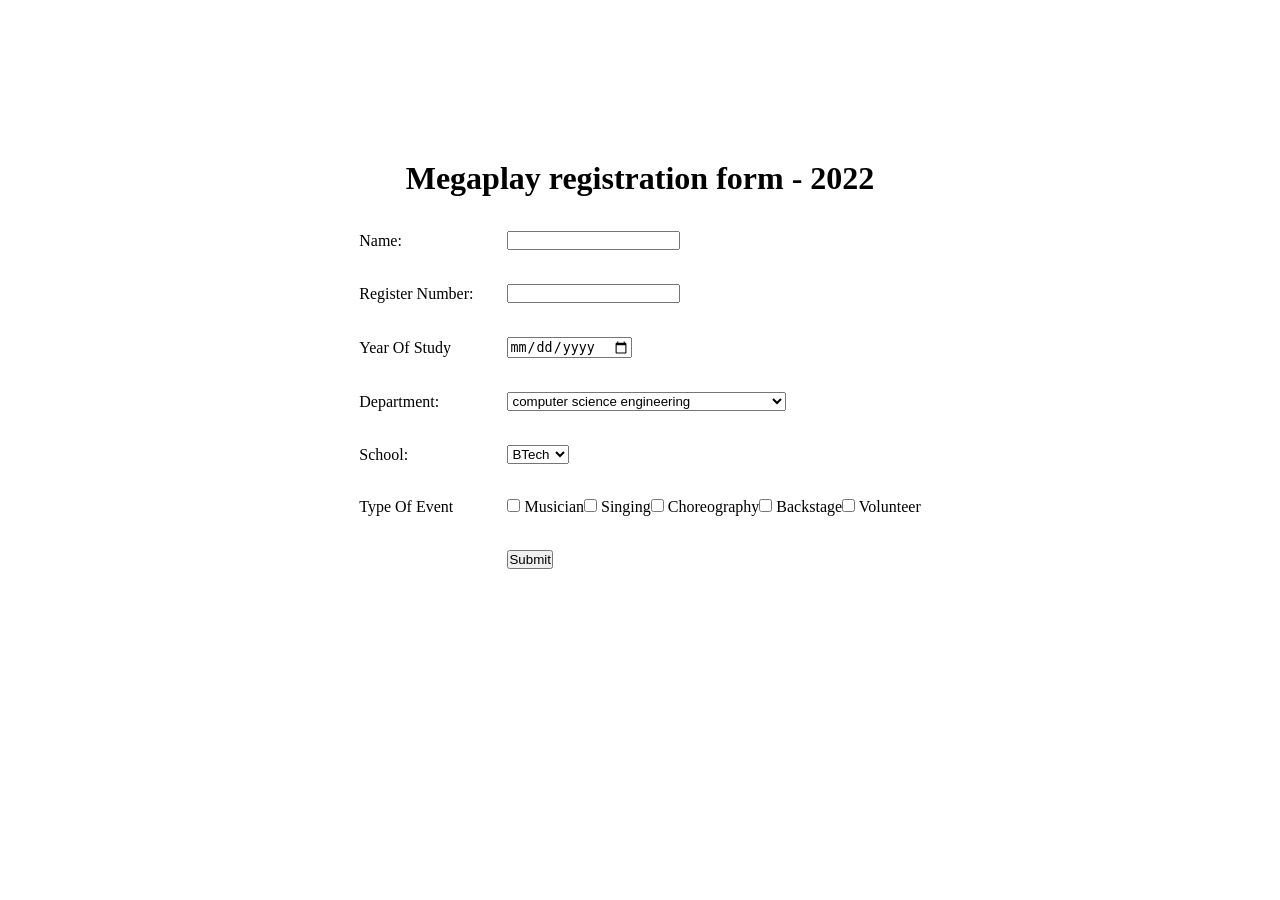
<file: Exp 10/index.html>
<!DOCTYPE html>
<html lang="en">

<head>
    <meta charset="UTF-8">
    <meta http-equiv="X-UA-Compatible" content="IE=edge">
    <meta name="viewport" content="width=device-width, initial-scale=1.0">
    <title>URK20CS2004 Exp - 10 | Dynamic Forms using Node JS</title>
    <style>
        *{
            margin: 0;
            padding: 0;
            box-sizing: border-box;
        }
        table, tr, td{
            padding: 1rem;
        }
        .megaplay{
            display: flex;
            justify-content: center;
        }
    </style>
</head>
<body>
    <main>
        <h1 style="display: flex; justify-content: center; padding-top: 10rem;">Megaplay registration form - 2022</h1>
        <div>
            <div class="megaplay"> 
                <form action="/server" method="post">
                    <table>
                        <tr>
                            <td>Name:</td>
                            <td><input type="text" name="username"></td>
                        </tr>
                        <tr>
                            <td>Register Number:</td>
                            <td><input type="text" name="userreg"></td>
                        </tr>
                        <tr>
                            <td>Year Of Study</td>
                            <td><input type="date" name="useryear"></td>
                        </tr>
                        <tr>
                            <td>Department:</td>
                            <td>
                                <select name="userdept">
                                    <option value="CSE">computer science engineering</option>
                                    <option value="ECE">electronics and communication engineering</option>
                                    <option value="Mech">Mech</option>
                                    <option value="Civil">Civil</option>
                                    <option value="Biotech">Biotech</option>
                                </select>
                            </td>
                        </tr>
                        <tr>
                            <td>School:</td>
                            <td>
                                <select name="userschool" id="">
                                    <option value="BTech">BTech</option>
                                    <option value="MTech">MTech</option>
                                    <option value="BSc">BSc</option>
                                    <option value="Phd">Phd</option>
                                </select>
                            </td>
                        </tr>
                        <tr>
                            <td>Type Of Event</td>
                            <td>
                                <div style="display: flex; flex-direction: row;">

                                    <div>
                                        <input type="checkbox" id="musician" name="event" value="musician">
                                        <label for="musician">Musician</label><br>
                                    </div>
                                    <div>
                                        <input type="checkbox" id="singing" name="event" value="singing">
                                        <label for="singing">Singing</label><br>
                                    </div>
                                    <div>
                                        <input type="checkbox" id="choreography" name="event" value="choreography">
                                        <label for="choreography">Choreography</label><br>
                                    </div>
                                    <div>
                                        <input type="checkbox" id="backstage" name="event" value="backstage">
                                        <label for="backstage">Backstage</label><br>
                                    </div>
                                    <div>
                                        <input type="checkbox" id="volunteer" name="event" value="volunteer">
                                        <label for="volunteer">Volunteer</label><br>
                                    </div>
                                </div>
                            </td>
                        </tr>
                        <tr>
                            <td></td>
                            <td><button>Submit</button></td>
                        </tr>
                    </table>
                </form>
            </div>
        </div>
    </main>

</body>

</html>
</file>
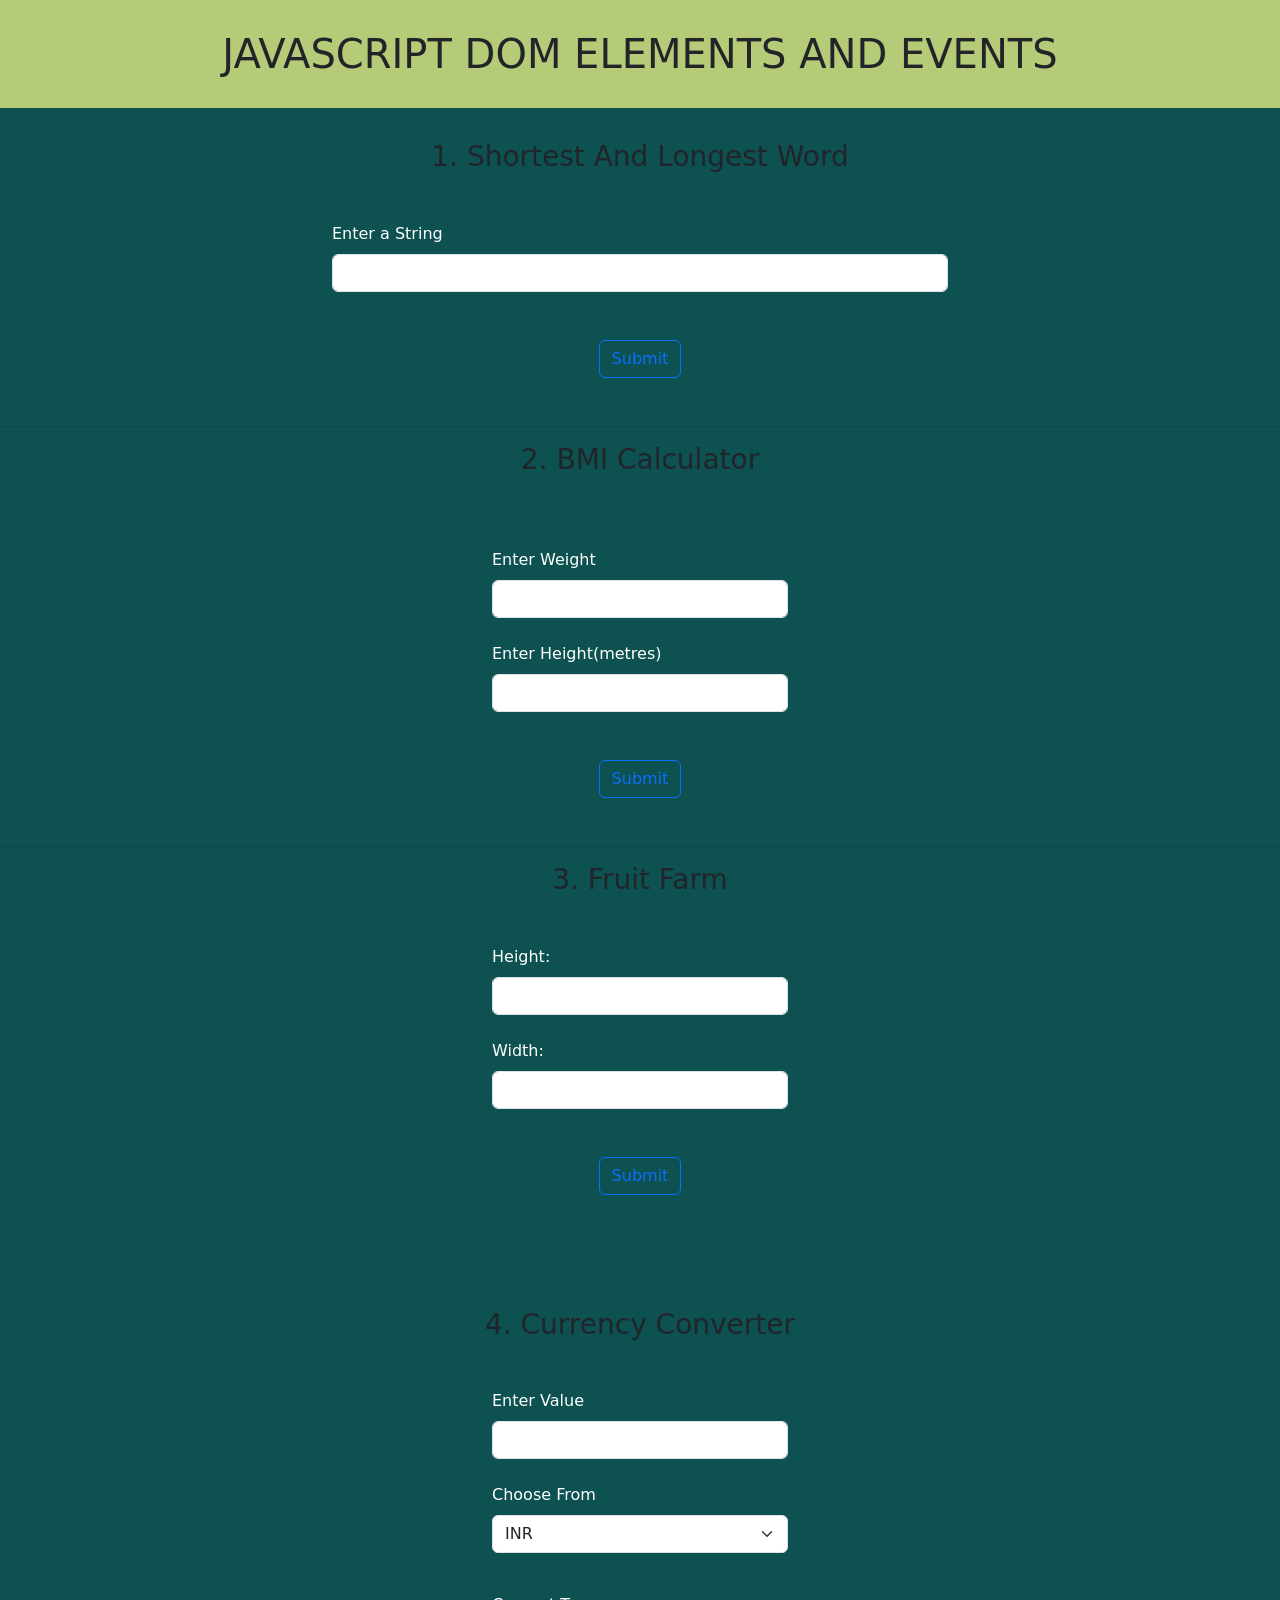
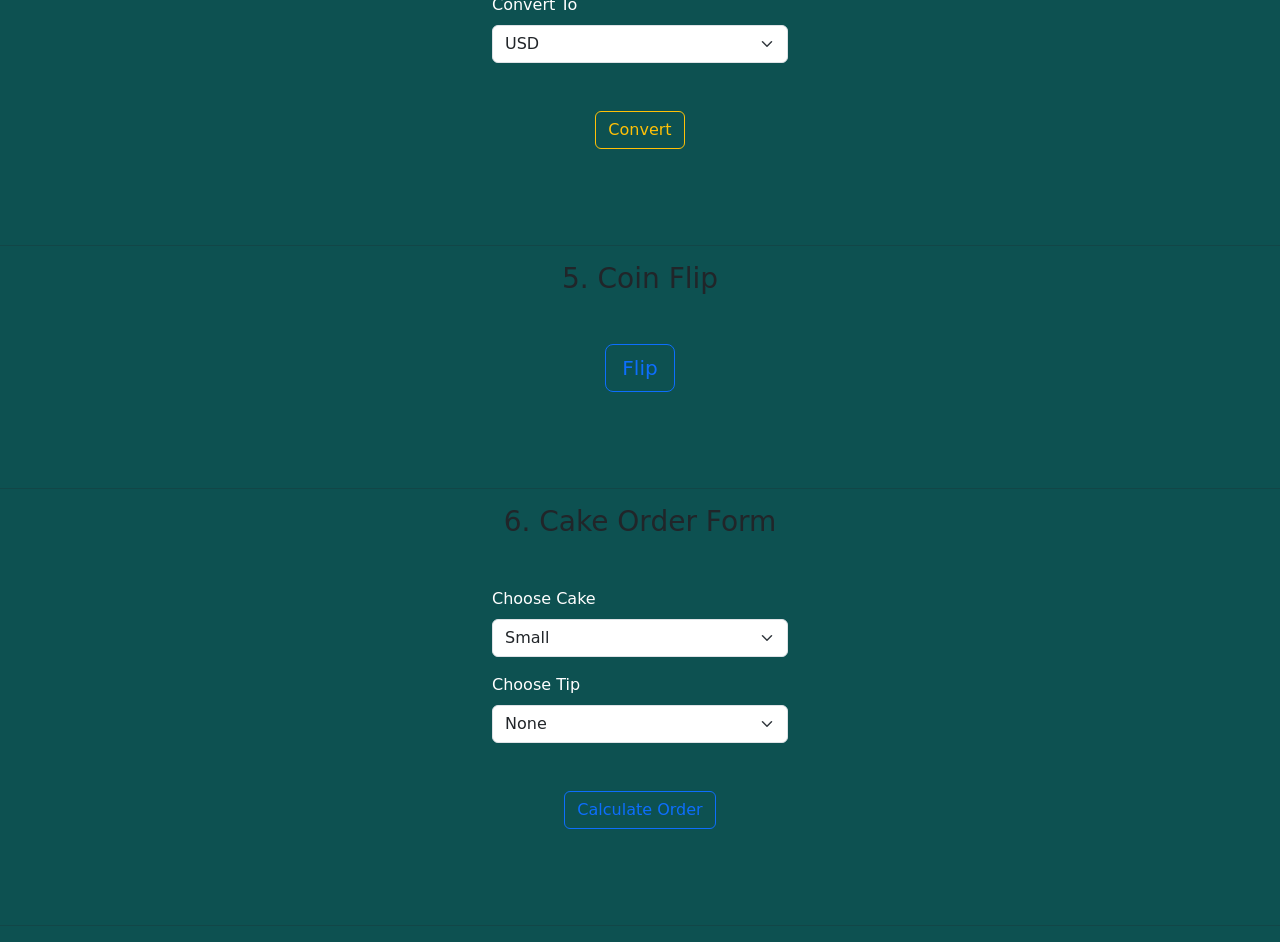
<file: Exp 5/index.html>
<!DOCTYPE html>
<html>

<head>
 <meta charset="UTF-8">
 <meta http-equiv="X-UA-Compatible" content="IE=edge">
 <meta name="viewport" content="width=device-width, initial-scale=1.0">
 <title>URK20CS2004</title>
 <link rel="stylesheet" href="style.css">
 <link href="https://cdn.jsdelivr.net/npm/bootstrap@5.2.0/dist/css/bootstrap.min.css" rel="stylesheet" integrity="sha384-gH2yIJqKdNHPEq0n4Mqa/HGKIhSkIHeL5AyhkYV8i59U5AR6csBvApHHNl/vI1Bx" crossorigin="anonymous">
 <script src="https://cdn.jsdelivr.net/npm/bootstrap@5.0.2/dist/js/bootstrap.bundle.min.js" integrity="sha384-MrcW6ZMFYlzcLA8Nl+NtUVF0sA7MsXsP1UyJoMp4YLEuNSfAP+JcXn/tWtIaxVXM" crossorigin="anonymous"></script>
 <style>
 body {
 background-color: #0d5151;
 background-repeat: no-repeat;
 background-attachment: fixed;
 background-size: cover;
 }
 </style>
</head>

<body>
 <h1 class="text-center header1">JAVASCRIPT DOM ELEMENTS AND EVENTS</h1>
 <br>
 <section>
 <h3 class="text-center">1. Shortest And Longest Word</h3>
 <div class="container col-sm-6 mt-5">
 <label for="t1" class="form-label text-white">Enter a String</label>
 <input type="text" id="lgth" class="form-control">
 <div class="text-center ">
 <button class="btn btn-outline-primary mt-5" onclick="length()">Submit</button>
 </div>
 <h5 id="otpt" class="text-center text-primary mt-5 mb-5"></h5>
 </div>

 </section>
<hr>
 <section>
 <h3 class="text-center">2. BMI Calculator</h3>
 <div class="container col-sm-3 mt-5">
 <label for="t3" class="form-label text-white mt-4">Enter Weight</label>
 <input type="text" id="w" class="form-control">
 <br>
 <label for="t2" class="form-label text-white">Enter Height(metres)</label>
 <input type="text" id="h" class="form-control">

 <div class="text-center ">
 <button class="btn btn-outline-primary mt-5" onclick="bmi()">Submit</button>
 </div>

 <h5 id="result2" class="text-center text-primary mt-5 mb-5"></h5>
 </div>


 </section>
<hr>
 <section>
 <h3 class="text-center">3. Fruit Farm</h3>
 <div class="container col-sm-3 mt-5">
 <label for="height" class="form-label text-white">Height:</label>
 <input type="text" id="height" class="form-control"><br>
 <label for="width" class="form-label text-white ">Width:</label>
 <input type="text" id="width" class="form-control">
 <div class="text-center ">
 <button class="btn btn-outline-primary mt-5 mb-5" onclick="fruit()">Submit</button>
 </div>
 </div>
 <h5 id="garden" class="text-center mb-5"></h5>

 </section>
<hr>
 <section id="Q4">
 <h3 class="text-center">4. Currency Converter</h3>
 <div class="container col-sm-3 mt-5">

 <label for="value" class="form-label text-white ">Enter Value</label>
 <input type="text" id="value" class="form-control">
 <br>
 <label for="from" class="form-label text-white">Choose From</label>
 <select id="from" class="form-select">
 <option value="INR" selected>INR</option>
 <option value="USD">USD</option> 
 </select>
 <br>

 <label for="to" class="form-label text-white mt-3">Convert To</label>
 <select id="to" class="form-select">
 <option value="USD" selected>USD</option>
 <option value="INR">INR</option> 
 </select>


 <div class="text-center ">
 <button class="btn btn-outline-warning mt-5 mb-5" onclick="convert()">Convert</button>
 </div>
 </div>
 <h5 id="convertedValue" class="text-center text-warning mb-5"></h5>

 </section>
<hr>
 <section id="Q5">
 <h3 class="text-center">5. Coin Flip</h3>
 <div class="container col-sm-3 mt-5">
 <div class="text-center">
 <button class="btn btn-outline-primary btn-lg mb-5" onclick="flip()">Flip</button>
 </div>
 </div>
 <div class="text-center mb-5" id="coin"></div>
 <h5 id="count" class="text-center text-primary"></h5>

 </section>
<hr>
 <section id="Q6">
 <h3 class="text-center">6. Cake Order Form</h3>
 <div class="container col-sm-3 mt-5">
 <label for="cake" class="form-label text-white">Choose Cake</label>
 <select id="cake" class="form-select">
 <option value="Small" selected>Small</option>
 <option value="Medium">Medium</option>
 <option value="Large">Large</option> 
 </select>

 <label for="tip" class="form-label text-white mt-3">Choose Tip</label>
 <select id="tip" class="form-select">
 <option value="0" selected>None</option>
 <option value="10">10%</option>
 <option value="15">15%</option>
 <option value="20">20%</option> 
 </select>
 <div class="text-center">
 <button class="btn btn-outline-primary mt-5 mb-5" onclick="cake()">Calculate Order</button>
 </div>
 </div>
 <h5 id="cost" class="text-center text-warning mb-5"></h5>

 </section>
<hr>
 <script src="logic.js"></script>
</body>

</html>
</file>
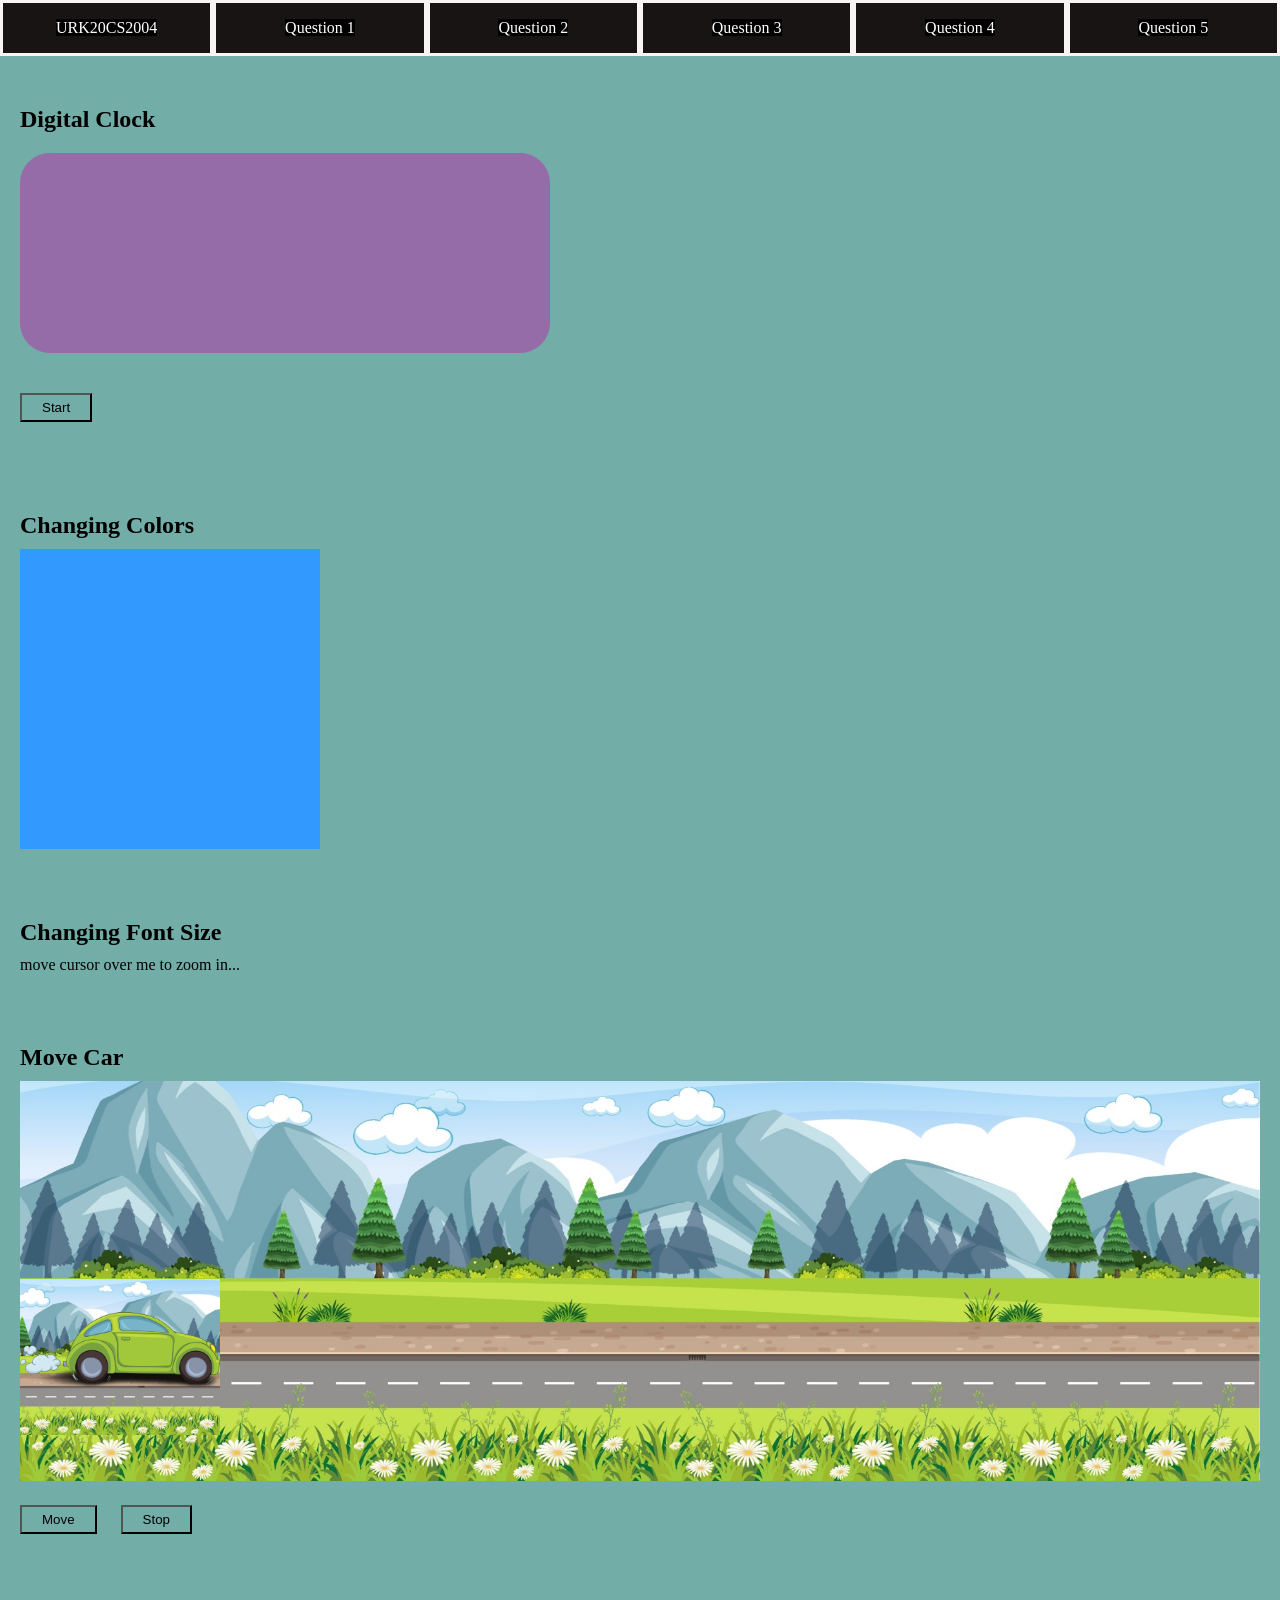
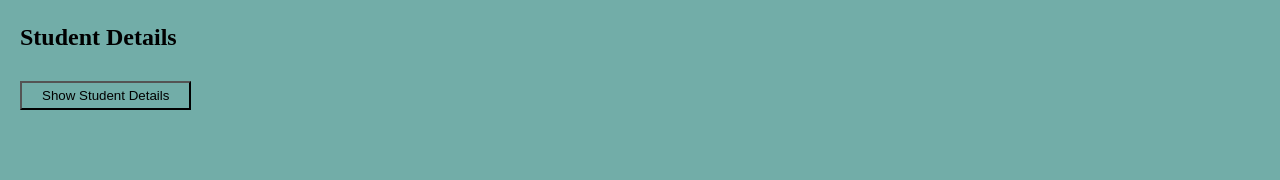
<file: Exp 6/index.html>
<!DOCTYPE html>

<html lang="en">

 

<head>

    <meta charset="UTF-8">

    <meta http-equiv="X-UA-Compatible" content="IE=edge">

    <meta name="viewport" content="width=device-width, initial-scale=1.0">

    <title>Document</title>

 

    <link rel="stylesheet" href="style.css">

 

</head>

 <body>

    <nav>

        <ul>

            <li><a href="#">URK20CS2004</a></li>

            <li><a href="#ques-1">Question 1</a></li>

            <li><a href="#ques-2">Question 2</a></li>

            <li><a href="#ques-3">Question 3</a></li>

            <li><a href="#ques-4">Question 4</a></li>

            <li><a href="#ques-5">Question 5</a></li>

        </ul>

    </nav>

    <section>

        <div id="ques-1">

            <h1>Digital Clock</h1>

            <div id="time" class="time-box"></div>

            <button onclick="start()">Start</button>

        </div>

    </section>

 

    <section>

        <div id="ques-2">

            <h1>Changing Colors</h1>

            <div class="dynamic_bg" onload="color_ch()"></div>

        </div>

    </section>

 

    <section>

        <div id="ques-3">

            <h1>Changing Font Size</h1>

            <p id="para1" onmouseover="incSize()" onmouseout="decSize()">move cursor over me to zoom in...</p>

        </div>

    </section>

 

    <section>

        <div id="ques-4">

            <h1>Move Car</h1>

            <div class="box">

                <img src="road.jpg" class="road-img" id="r-img">

                <img src="car.png" class="car-img" id="c-img">

            </div>

            <!-- method1 -->

            <button onclick="init(); moveRight();">Move</button>

            <button onclick="stop()">Stop</button>

 

            <!-- method2 -->

            <!-- <button onclick="start()">Start</button>

            <button onclick="moveRight();">Move</button>

            <button onclick="stop()">Stop</button> -->

        </div>

    </section>

 

    <section>

        <div id="ques-5">

            <h1>Student Details</h1>

            <button onclick="student()">Show Student Details</button>

            <span id="stu1" class="stud"></span>

            <span id="stu2" class="stud"></span>

        </div>

    </section>
    <script src="mylogic.js"></script>

</body>
</html>
</file>
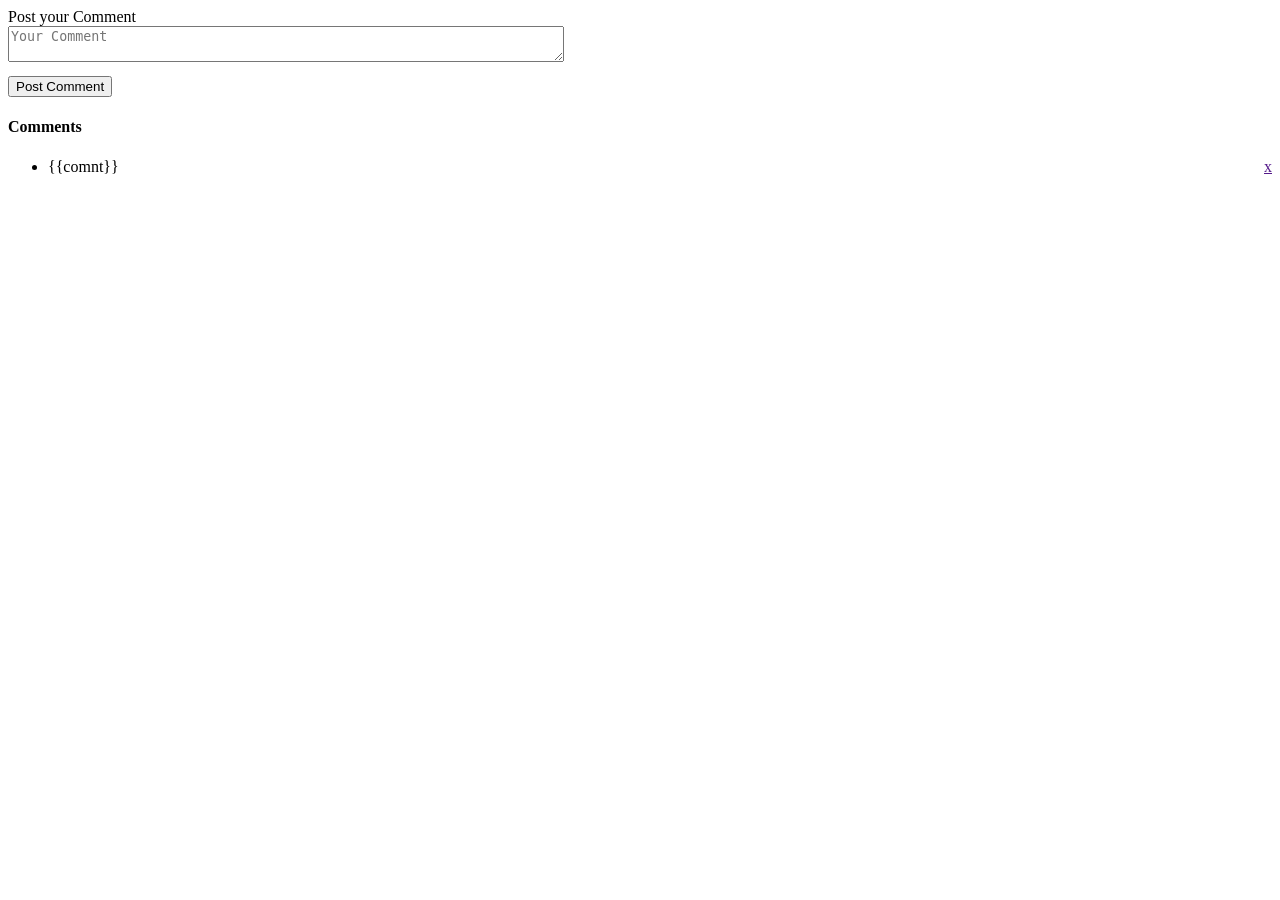
<file: Exp 8/box.html>
<!DOCTYPE html>
<html>
    <head>
        <script src="https://code.angularjs.org/1.6.9/angular.js"></script>
        <script>
            var app = angular.module("app", []);
            app.controller("FrmController", function($scope) 
            {
                $scope.comment = [];
                $scope.btn_add = function() 
                { 
                    if($scope.txtcomment !='')
                    {   
                        $scope.comment.push($scope.txtcomment);
                        $scope.txtcomment = "";
                    }
                } 
                $scope.remItem = function($index) { 
                $scope.comment.splice($index, 1);}
            }); 
        </script> 
    </head>

    <body ng-app="app"> 
        <div id='dvl'> 
            <form ng-controller="FrmController"> 
                Post your Comment
                <br>
                <form ng-controller="FrmController"> 
                    <textarea ng-model="txtcomment" placeholder="Your Comment" style='width:550px'></textarea>
                    <br> 
                    <button ng-click='btn_add();'style='margin-top:10px;'>Post Comment</button> 
                    <h4>Comments</h4> 
                    <ul> 
                        <li ng-repeat="comnt in comment"> {{comnt}} <a style="float: right;" href="" ng-click="remItem($index)">x</a></li> 
                    </ul> 
                </form> 
            </form>
        </div> 
        
    </body>
        
</html>
</file>
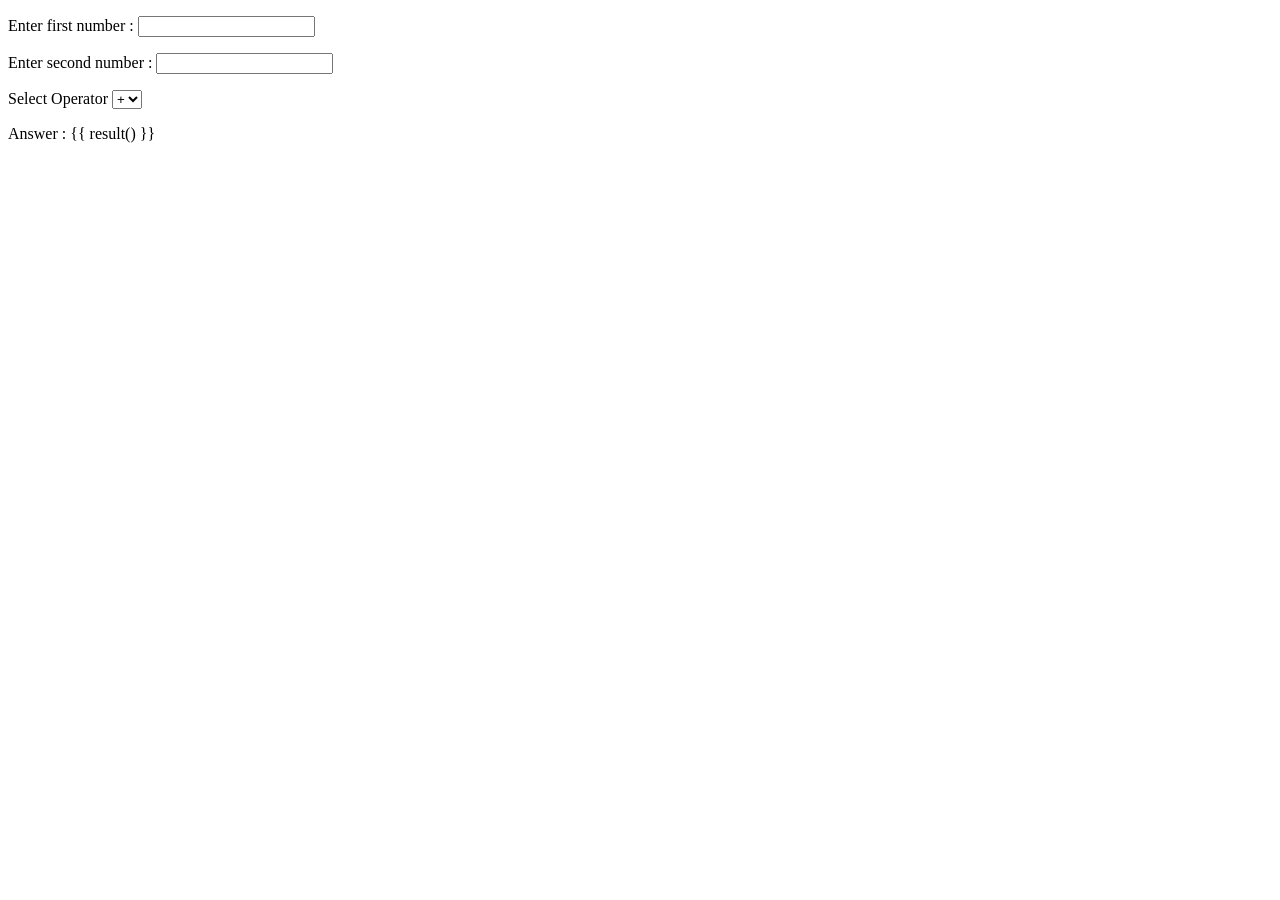
<file: Exp 8/calculator.html>
<!DOCTYPE html>
<html>
    <head>
        <script src="https://code.angularjs.org/1.6.9/angular.js"></script>
        <script>
            var app = angular.module('CalculatorApp',[]) 
            app.controller('CalculatorController', function($scope) 
            { 
                $scope.result = function() { 
                    if ($scope.operator == '+') { 
                        return $scope.a + $scope.b;
                    } 
                    if ($scope.operator == '-') { 
                        return $scope.a - $scope.b;
                    } 
                    if ($scope.operator == '*') { 
                        return $scope.a * $scope.b;
                    } 
                    if ($scope.operator == '/') { 
                        return $scope.a / $scope.b;
                    }
                }; 
            }); 
        </script>

    </head>

    <body ng-app="CalculatorApp">
        <div  ng-controller="CalculatorController"> 
            <p> Enter first number : <input type="number" ng-model="a"></p> 
            <p> Enter second number : <input type="number" ng-model="b"></p> 
            <p>Select Operator <select ng-model="operator"> 
                <option>+</option> 
                <option>*</option> 
                <option>-</option> 
                <option>/</option> 
            </select></p> 
            <p>Answer : {{ result() }}</p> 
        </div> 
    </body>
</html>
</file>
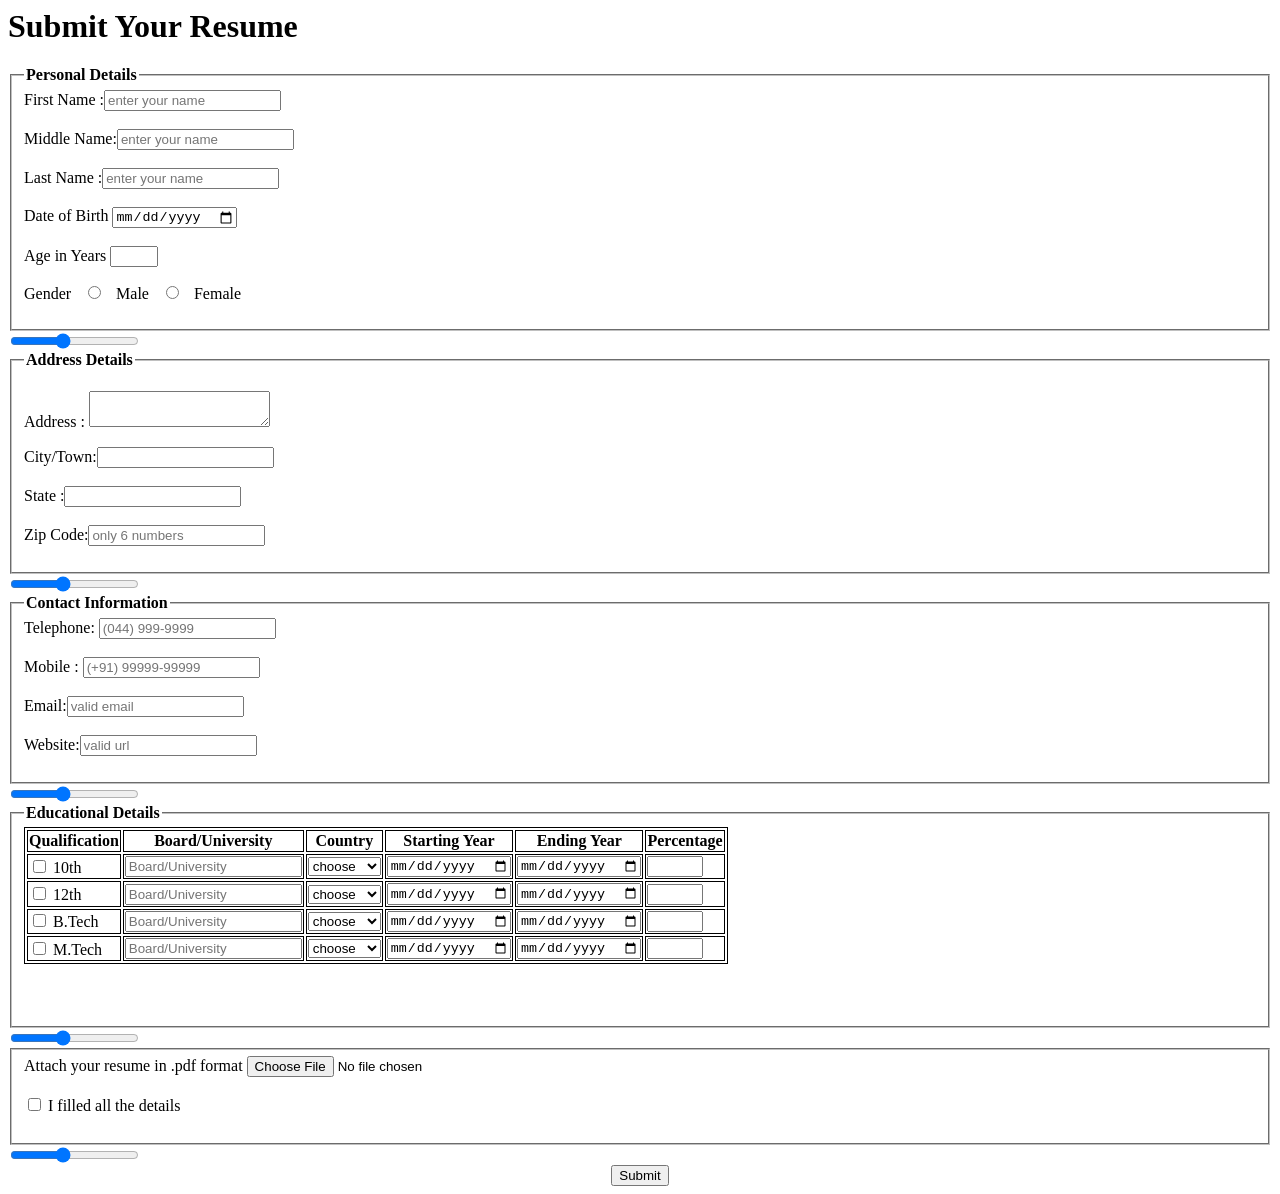
<file: EXP2/2.html>
<html>
    <head>
        <title>Submit Your Resume</title> 
<style>
    table, th, td {
      border:1px solid black;
    }
    </style>
    </head>
    <body>
    <h1><b>Submit Your Resume</b></h1>
    <fieldset>
     
    <legend><b>Personal Details</b></legend>
    <form>
        <label>First Name :</label><input type="text" placeholder="enter your name"><br><br>
        <label>Middle Name:</label><input type="text" placeholder="enter your name"><br><br>
        <label>Last Name  :</label><input type="text" placeholder="enter your name"><br><br>
        <div>
            <label>
                Date of Birth</label>
                <input type ="date"name ="date"><br><br>
                <label for="age">Age in Years</label>

<input type="number" id="age" name="age"
       min="18" max="30">

                <p>Gender
                  <input type="radio" id="html" name="fav_language" value="male">
                  <label for="male">Male</label>
                  <input type="radio" id="css" name="fav_language" value="female">
                  <label for="female">Female</label><br></p>
        </div></fieldset>
        <input type="range" min="0" max="100" value="40">
             <!-- <p>20% out of 100%</p> -->
        </form>
        <fieldset>
        <legend><b>Address Details</b></legend>
        <form>
            <p><label for="address">Address :</label>
            <textarea id="address" name="address"></textarea><br></p>
            <label>City/Town:</label><input type="text" placeholder=""><br><br>
            <label>State    :</label><input type="text" placeholder=""><br><br>
            <label>Zip Code:</label><input type="text" placeholder="only 6 numbers"><br>
        </form></fieldset>
        <input type="range" min="0" max="100" value="40">
             <!-- <p>20% out of 100%</p> -->
    <fieldset>
        <legend><b>Contact Information</b></legend>
        <form>
            <label for="phone">Telephone:</label>
  <input type="tel" id="phone" name="phone" placeholder="(044) 999-9999" pattern="[0-9]{3}-[0-9]{2}-[0-9]{3}" required><br><br>
  <label for="phone">Mobile  :</label>
  <input type="tel" id="phone" name="phone" placeholder="(+91) 99999-99999" pattern="[0-9]{3}-[0-9]{2}-[0-9]{3}" required><br><br>
            <label>Email:</label><input type="text" placeholder="valid email"><br><br>
            <label>Website:</label><input type="text" placeholder="valid url"><br>
            </form></fieldset>
            <input type="range" min="0" max="100" value="40">
             <!-- <p>20% out of 100%</p> -->
        <fieldset>
            <legend><b>Educational Details</b></legend>
            <form>
                <table style="width:50%">
                    <tr>
                      <th>Qualification</th>
                      <th>Board/University</th>
                      <th>Country</th>
                      <th>Starting Year</th>
                      <th>Ending Year</th>
                      <th>Percentage</th>
                    </tr>
                    <tr>
                      <td><input type="checkbox" id="resume" name="resume" value="resume">
                        <label for="resume">10th</label></td>
                      <td><label></label><input type="text" placeholder="Board/University"></td>
                      <td><label for="country"></label>

                        <select id="country">
                        <option label="choose">choose</option>
                          <option label="india">India</option>
                          <option label="australia">Australia</option>
                          <option label="belgium">Belgium</option>
                          <option label="france">France</option>
                          <option label="Canada">Canada</option>
                        </select></td>
                      <td><label></label>
                        <input type ="date"name ="date"></td>
                      <td><label></label>
                        <input type ="date"name ="date"></td>
                      <td><label for="percentage"></label>

                        <input type="number" id="percentage" name="percentage"
                               min="0" max="100"></td>
                    </tr>
                    <tr>
                      <td><input type="checkbox" id="resume" name="resume" value="resume">
                        <label for="resume">12th</label></td>
                        <td><label></label><input type="text" placeholder="Board/University"></td>
                        <td><label for="country"></label>

                            <select id="country">
                            <option label="choose">choose</option>
                              <option label="india">India</option>
                              <option label="australia">Australia</option>
                              <option label="belgium">Belgium</option>
                              <option label="france">France</option>
                              <option label="Canada">Canada</option>
                            </select></td>
                        <td><label></label>
                            <input type ="date"name ="date"></td>
                        <td><label></label>
                            <input type ="date"name ="date"></td>
                        <td><label for="percentage"></label>

                            <input type="number" id="percentage" name="percentage"
                                   min="0" max="100"></td>
                    </tr>
                    <tr>
                        <td><input type="checkbox" id="resume" name="resume" value="resume">
                          <label for="resume">B.Tech</label></td>
                          <td><label></label><input type="text" placeholder="Board/University"></td>
                          <td><label for="country"></label>

                            <select id="country">
                            <option label="choose">choose</option>
                              <option label="india">India</option>
                              <option label="australia">Australia</option>
                              <option label="belgium">Belgium</option>
                              <option label="france">France</option>
                              <option label="Canada">Canada</option>
                            </select></td>
                          <td><label></label>
                            <input type ="date"name ="date"></td>
                          <td><label></label>
                            <input type ="date"name ="date"></td>
                          <td><label for="percentage"></label>

                            <input type="number" id="percentage" name="percentage"
                                   min="0" max="100"></td>
                      </tr>
                      <tr>
                        <td><input type="checkbox" id="resume" name="resume" value="resume">
                          <label for="resume">M.Tech</label></td>
                          <td><label></label><input type="text" placeholder="Board/University"></td>
                          <td><label for="country"></label>

                            <select id="country">
                            <option label="choose">choose</option>
                              <option label="india">India</option>
                              <option label="australia">Australia</option>
                              <option label="belgium">Belgium</option>
                              <option label="france">France</option>
                              <option label="Canada">Canada</option>
                            </select></td>
                          <td><label></label>
                            <input type ="date"name ="date"></td>
                          <td><label></label>
                            <input type ="date"name ="date"></td>
                          <td><label for="percentage"></label>

                            <input type="number" id="percentage" name="percentage"
                                   min="0" max="100">
                            </td>
                      </tr>
                  </table><br><br></fieldset>
                  <input type="range" min="0" max="100" value="40">
             <!-- <p>20% out of 100%</p> -->
                  <fieldset>
                <label for="myfile">Attach your resume in .pdf format </label>
                <input type="file" name="upload" accept="application/pdf,application/vnd.ms-excel" /><br><br>
                <input type="checkbox" id="resume" name="resume" value="resume">
  <label for="resume"> I filled all the details</label><br><br></fieldset>
  <input type="range" min="0" max="100" value="40">
             <!-- <p>20% out of 100%</p> -->
            <center><b><button type="submit" value="Submit">Submit</button></b></center>
            </form>
        </body>
</html>
</file>
<file: Exp 5/style.css>
.header1{
    background-color: #b6cb77;
    padding-top: 30px;
    padding-bottom: 30px;
}
</file>
<file: Exp 6/style.css>
* {

    margin: 0;

    padding: 0;

    background-color: #72ada8;

}

 

nav ul {

    display: flex;

    justify-content: space-around;

}

 

nav ul li {

    list-style-type: none;

    padding: 1rem 2rem;

    width: 20%;

    text-align: center;

    background-color: #181414;

    border: solid rgb(248, 244, 244);

}

 

nav ul li a {

    text-decoration: none;

    color: white;

    background-color: black;

}

 

section {

    margin: 30px 10px;

    padding: 20px 10px;

}

 

h1 {

    margin-bottom: 10px;

}

 

button {

    padding: 5px 20px;

    margin-top: 20px;

    margin-bottom: 20px;

    margin-right: 20px;

}

 

.time-box {

    text-align: center;

    width: 500px;

    height: 200px;

    display: flex;

    justify-content: center;

    align-items: center;

    align-self: center;

    color: #131412;

    background-color: rgb(149, 107, 168);

    border-radius: 30px;

    margin: 20px 0;

    padding-left: 20px;

    padding-right: 10px;

    font-size: 40px;

}

 

.dynamic_bg {

    height: 300px;

    width: 300px;

}

 

.box {

    position: relative;

}

 

.road-img {

    height: 400px;

    width: 100%;

}

 

.car-img {

    position: absolute;

    left: 0;

    bottom: 50px;

    width: 200px;

}

 

.stud {

    font-size: 30px;

}
</file>
